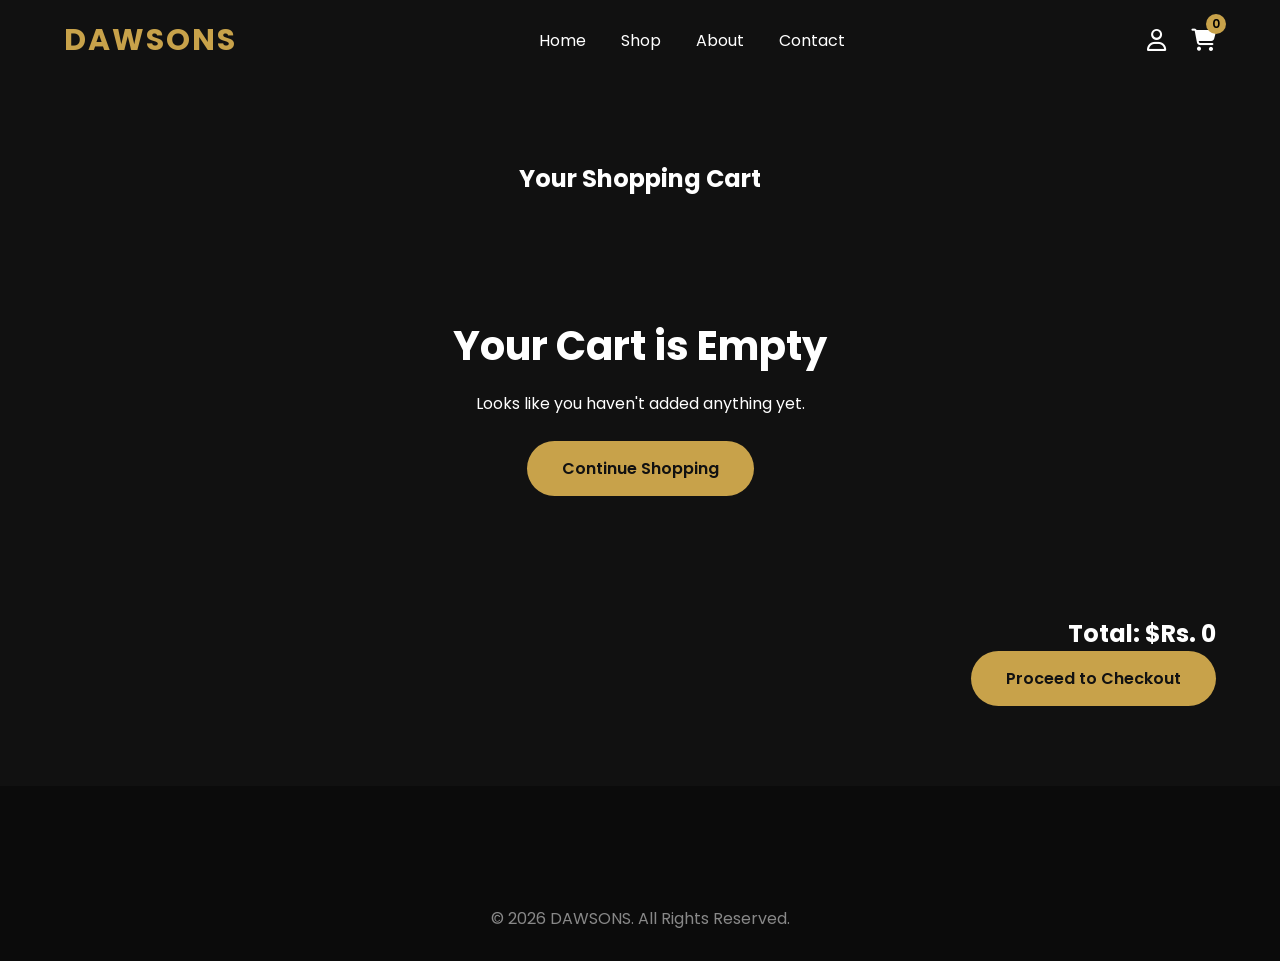
<file: cart.html>
<!DOCTYPE html>
<html lang="en">

<head>

    <meta charset="UTF-8">
    <meta name="viewport" content="width=device-width, initial-scale=1.0">

    <title>DAWSONS | Cart</title>

    <link rel="stylesheet" href="css/style.css">
    <link rel="stylesheet" href="css/responsive.css">

    <link rel="preconnect" href="https://fonts.googleapis.com">
    <link rel="preconnect" href="https://fonts.gstatic.com" crossorigin>

    <link href="https://fonts.googleapis.com/css2?family=Poppins:wght@300;400;500;600;700&display=swap"
        rel="stylesheet">

    <link rel="stylesheet"
        href="https://cdnjs.cloudflare.com/ajax/libs/font-awesome/6.7.2/css/all.min.css">

</head>

<body>

    <!-- NAVBAR -->

    <header>

        <nav class="navbar">

            <a href="index.html" class="logo">DAWSONS</a>

            <ul class="nav-links">

                <li><a href="index.html">Home</a></li>

                <li><a href="shop.html">Shop</a></li>

                <li><a href="about.html">About</a></li>

                <li><a href="contact.html">Contact</a></li>

            </ul>

            <div class="nav-icons">

                <a href="login.html">

                    <i class="fa-regular fa-user"></i>

                </a>

                <a href="cart.html" class="cart-icon">

                    <i class="fa-solid fa-cart-shopping"></i>

                    <span id="cart-count">0</span>

                </a>

            </div>

        </nav>

    </header>

    <!-- CART -->

    <section class="cart-page">

        <h1>Your Shopping Cart</h1>

        <div id="cart-items">

            <!-- Products JS se ayenge -->

        </div>

        <div class="cart-summary">

            <h2>Total: $<span id="cart-total">0</span></h2>

            <a href="checkout.html" class="btn btn-gold">

                Proceed to Checkout

            </a>

        </div>

    </section>

    <!-- FOOTER -->

    <footer>

        <p class="copyright">

            © 2026 DAWSONS. All Rights Reserved.

        </p>

    </footer>

    <script src="js/cart.js"></script>

</body>

</html>
</file>
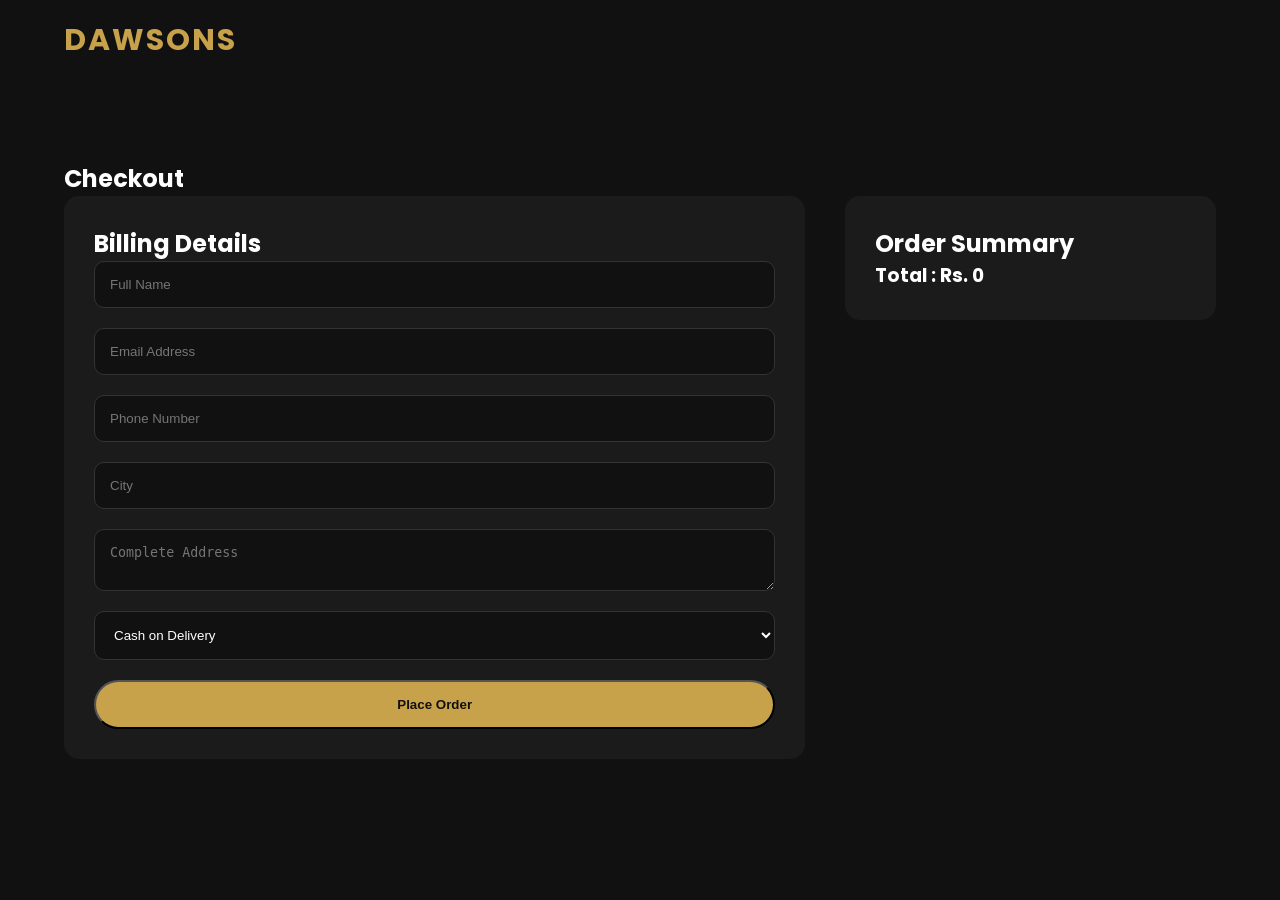
<file: checkout.html>
<!DOCTYPE html>
<html lang="en">

<head>

<meta charset="UTF-8">
<meta name="viewport" content="width=device-width, initial-scale=1.0">

<title>DAWSONS | Checkout</title>

<link rel="stylesheet" href="css/style.css">
<link rel="stylesheet" href="css/responsive.css">

<link rel="preconnect" href="https://fonts.googleapis.com">

<link href="https://fonts.googleapis.com/css2?family=Poppins:wght@300;400;500;600;700&display=swap" rel="stylesheet">

<link rel="stylesheet"
href="https://cdnjs.cloudflare.com/ajax/libs/font-awesome/6.7.2/css/all.min.css">

</head>

<body>

<header>

<nav class="navbar">

<a href="index.html" class="logo">DAWSONS</a>

</nav>

</header>

<section class="checkout">

<h1>Checkout</h1>

<div class="checkout-container">

<div class="checkout-form">

<h2>Billing Details</h2>

<form>

<input type="text" placeholder="Full Name" required>

<input type="email" placeholder="Email Address" required>

<input type="text" placeholder="Phone Number" required>

<input type="text" placeholder="City" required>

<textarea placeholder="Complete Address"></textarea>

<select>

<option>Cash on Delivery</option>

<option>Bank Transfer</option>

<option>JazzCash</option>

<option>EasyPaisa</option>

</select>

<button class="btn btn-gold">

Place Order

</button>

</form>

</div>

<div class="order-summary">

<h2>Order Summary</h2>

<div id="checkout-items">

</div>

<h3>

Total :
<span id="checkout-total">

Rs. 0

</span>

</h3>

</div>

</div>

</section>

<script src="js/cart.js"></script>

</body>

</html>
</file>
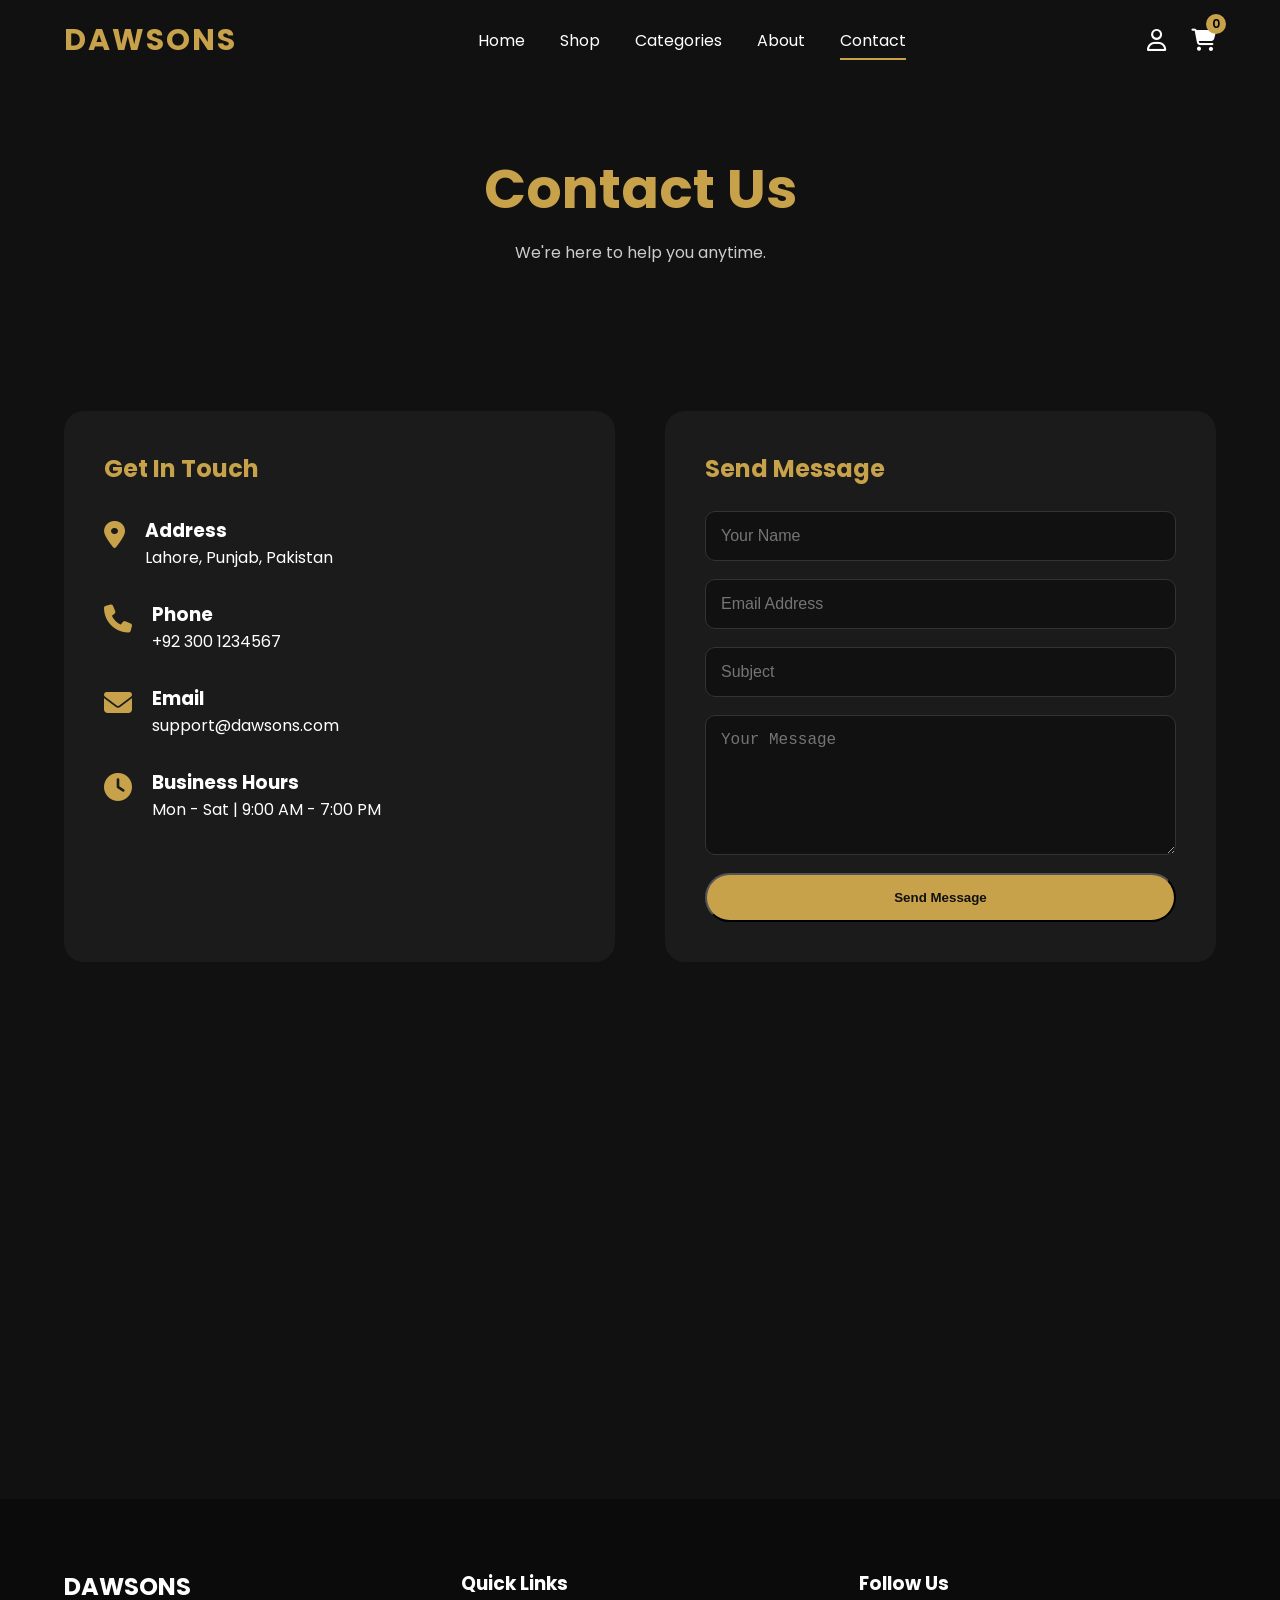
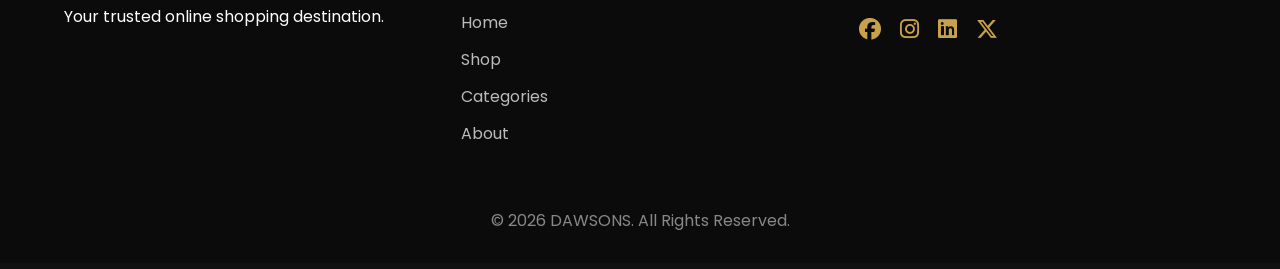
<file: contact.html>
<!DOCTYPE html>
<html lang="en">

<head>

<meta charset="UTF-8">
<meta name="viewport" content="width=device-width, initial-scale=1.0">

<title>DAWSONS | Contact Us</title>

<link rel="stylesheet" href="css/style.css">
<link rel="stylesheet" href="css/responsive.css">

<link rel="preconnect" href="https://fonts.googleapis.com">

<link href="https://fonts.googleapis.com/css2?family=Poppins:wght@300;400;500;600;700&display=swap" rel="stylesheet">

<link rel="stylesheet"
href="https://cdnjs.cloudflare.com/ajax/libs/font-awesome/6.7.2/css/all.min.css">

</head>

<body>

<header>

<nav class="navbar">

<a href="index.html" class="logo">DAWSONS</a>

<ul class="nav-links">

<li><a href="index.html">Home</a></li>

<li><a href="shop.html">Shop</a></li>

<li><a href="categories.html">Categories</a></li>

<li><a href="about.html">About</a></li>

<li><a href="contact.html" class="active">Contact</a></li>

</ul>

<div class="nav-icons">

<a href="login.html">
<i class="fa-regular fa-user"></i>
</a>

<a href="cart.html" class="cart-icon">
<i class="fa-solid fa-cart-shopping"></i>
<span id="cart-count">0</span>
</a>

</div>

</nav>

</header>

<!-- Banner -->

<section class="page-banner">

<h1>Contact Us</h1>

<p>We're here to help you anytime.</p>

</section>

<!-- Contact -->

<section class="contact-section">

<div class="contact-info">

<h2>Get In Touch</h2>

<div class="info-box">

<i class="fa-solid fa-location-dot"></i>

<div>

<h3>Address</h3>

<p>Lahore, Punjab, Pakistan</p>

</div>

</div>

<div class="info-box">

<i class="fa-solid fa-phone"></i>

<div>

<h3>Phone</h3>

<p>+92 300 1234567</p>

</div>

</div>

<div class="info-box">

<i class="fa-solid fa-envelope"></i>

<div>

<h3>Email</h3>

<p>support@dawsons.com</p>

</div>

</div>

<div class="info-box">

<i class="fa-solid fa-clock"></i>

<div>

<h3>Business Hours</h3>

<p>Mon - Sat | 9:00 AM - 7:00 PM</p>

</div>

</div>

</div>

<div class="contact-form">

<h2>Send Message</h2>

<form>

<input type="text" placeholder="Your Name" required>

<input type="email" placeholder="Email Address" required>

<input type="text" placeholder="Subject" required>

<textarea rows="6" placeholder="Your Message"></textarea>

<button class="btn btn-gold">

Send Message

</button>

</form>

</div>

</section>

<!-- Google Map -->

<section class="map">

<iframe
src="https://www.google.com/maps?q=Lahore,Pakistan&output=embed"
allowfullscreen=""
loading="lazy">
</iframe>

</section>

<!-- Footer -->

<footer>

<div class="footer-container">

<div>

<h2>DAWSONS</h2>

<p>Your trusted online shopping destination.</p>

</div>

<div>

<h3>Quick Links</h3>

<a href="index.html">Home</a>
<a href="shop.html">Shop</a>
<a href="categories.html">Categories</a>
<a href="about.html">About</a>

</div>

<div>

<h3>Follow Us</h3>

<i class="fab fa-facebook"></i>
<i class="fab fa-instagram"></i>
<i class="fab fa-linkedin"></i>
<i class="fab fa-x-twitter"></i>

</div>

</div>

<p class="copyright">

© 2026 DAWSONS. All Rights Reserved.

</p>

</footer>

<script src="js/cart.js"></script>

</body>

</html>
</file>
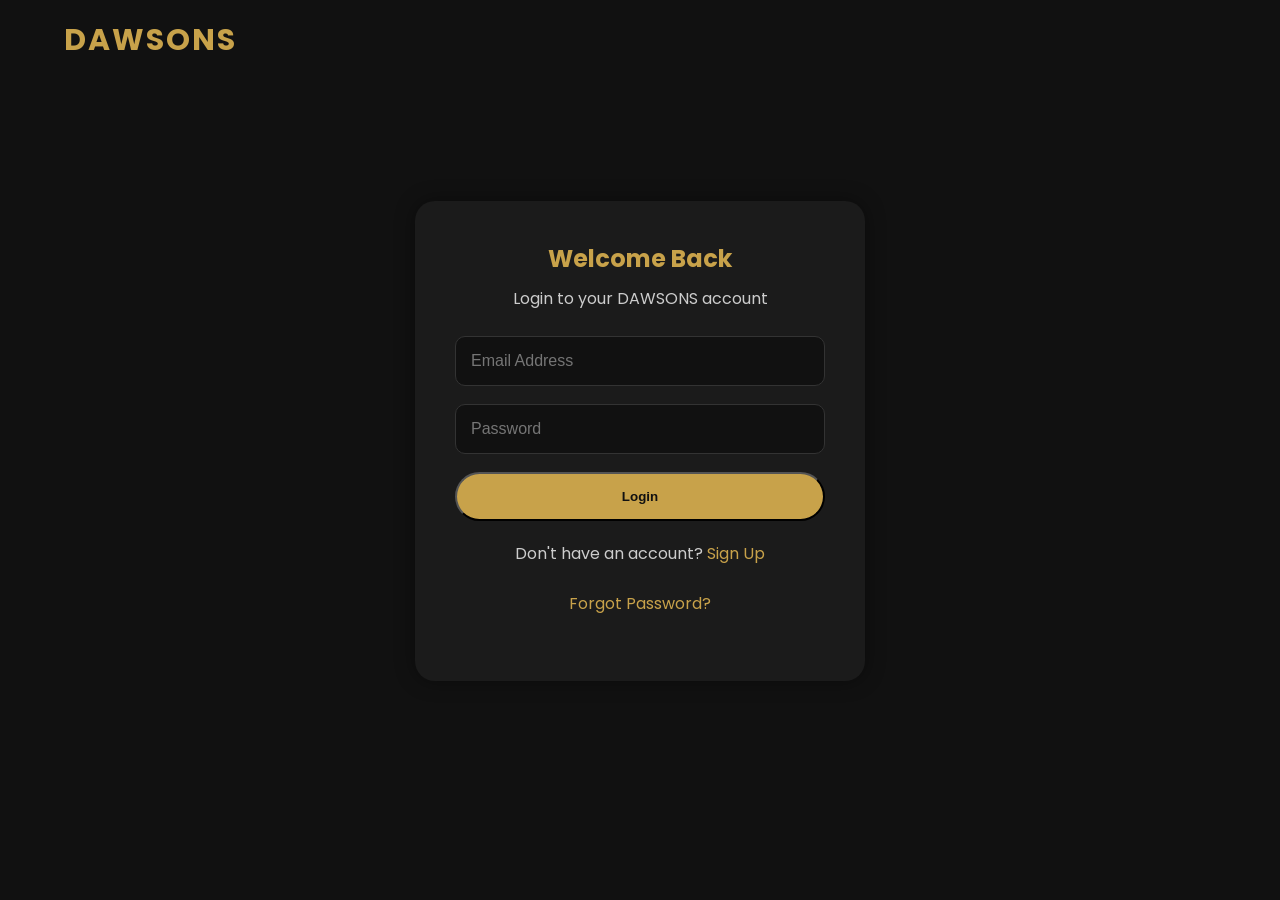
<file: login.html>
<!DOCTYPE html>
<html lang="en">

<head>

<meta charset="UTF-8">
<meta name="viewport" content="width=device-width, initial-scale=1.0">

<title>DAWSONS | Login</title>

<link rel="stylesheet" href="css/style.css">
<link rel="stylesheet" href="css/responsive.css">

<link rel="preconnect" href="https://fonts.googleapis.com">

<link href="https://fonts.googleapis.com/css2?family=Poppins:wght@300;400;500;600;700&display=swap" rel="stylesheet">

<link rel="stylesheet"
href="https://cdnjs.cloudflare.com/ajax/libs/font-awesome/6.7.2/css/all.min.css">

</head>

<body>

<header>

<nav class="navbar">

<a href="index.html" class="logo">DAWSONS</a>

</nav>

</header>

<section class="login-page">

<div class="login-box">

<h2>Welcome Back</h2>

<p>Login to your DAWSONS account</p>

<form>

<input type="email" placeholder="Email Address" required>

<input type="password" placeholder="Password" required>

<button type="submit" class="btn btn-gold">

Login

</button>

</form>

<div class="login-links">

<p>

Don't have an account?

<a href="signup.html">

Sign Up

</a>

</p>

<p>

<a href="#">

Forgot Password?</a>

</p>

</div>

</div>

</section>

<script src="js/script.js"></script>

</body>

</html>
</file>
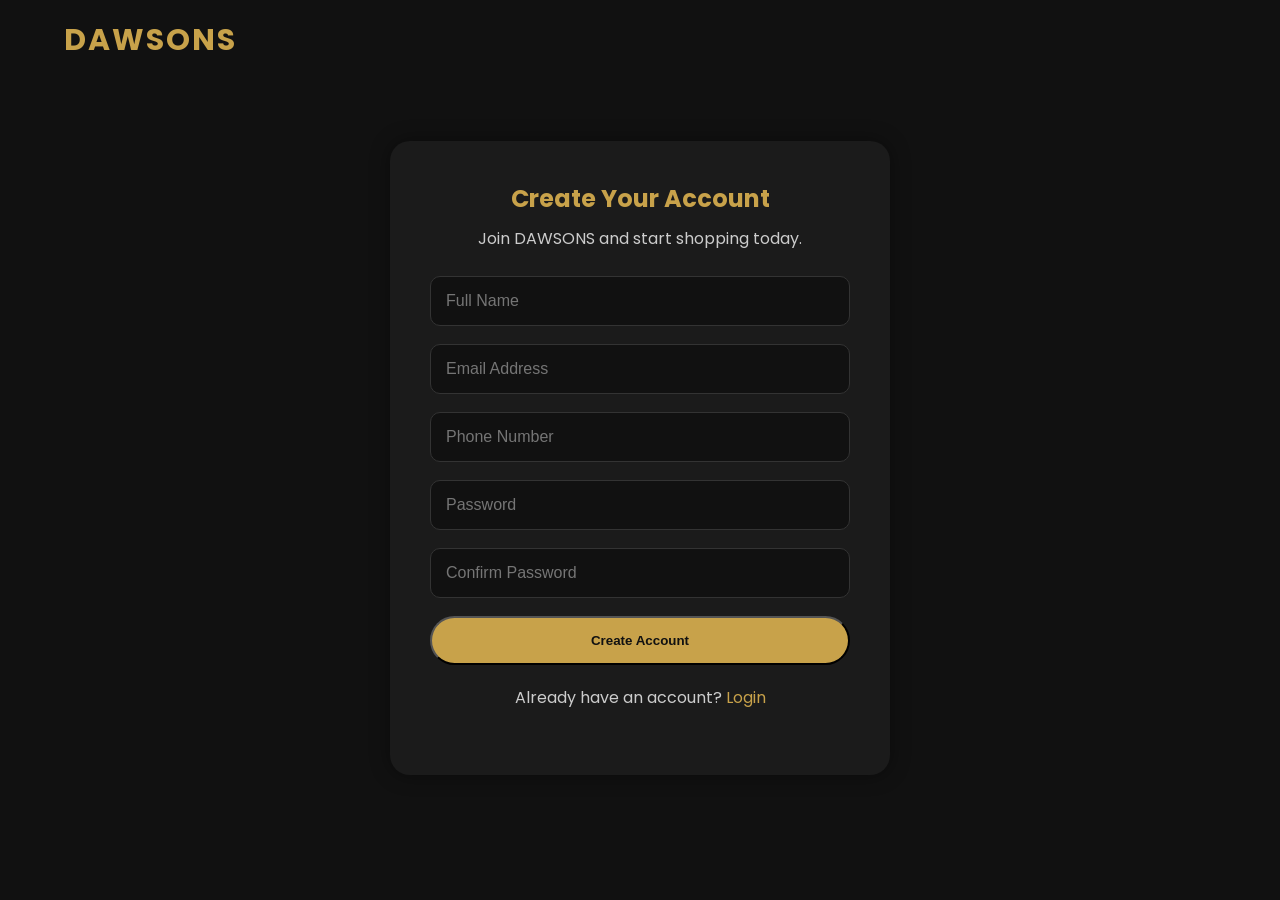
<file: signup.html>
<!DOCTYPE html>
<html lang="en">

<head>

<meta charset="UTF-8">
<meta name="viewport" content="width=device-width, initial-scale=1.0">

<title>DAWSONS | Sign Up</title>

<link rel="stylesheet" href="css/style.css">
<link rel="stylesheet" href="css/responsive.css">

<link rel="preconnect" href="https://fonts.googleapis.com">

<link href="https://fonts.googleapis.com/css2?family=Poppins:wght@300;400;500;600;700&display=swap" rel="stylesheet">

<link rel="stylesheet"
href="https://cdnjs.cloudflare.com/ajax/libs/font-awesome/6.7.2/css/all.min.css">

</head>

<body>

<header>

<nav class="navbar">

<a href="index.html" class="logo">DAWSONS</a>

</nav>

</header>

<section class="signup-page">

<div class="signup-box">

<h2>Create Your Account</h2>

<p>Join DAWSONS and start shopping today.</p>

<form>

<input type="text" placeholder="Full Name" required>

<input type="email" placeholder="Email Address" required>

<input type="tel" placeholder="Phone Number" required>

<input type="password" placeholder="Password" required>

<input type="password" placeholder="Confirm Password" required>

<button type="submit" class="btn btn-gold">

Create Account

</button>

</form>

<div class="signup-links">

<p>

Already have an account?

<a href="login.html">

Login

</a>

</p>

</div>

</div>

</section>

<script src="js/script.js"></script>

</body>

</html>
</file>
<file: css/style.css>
/* ==========================
   GOOGLE FONT
========================== */
@import url('https://fonts.googleapis.com/css2?family=Poppins:wght@300;400;500;600;700;800&display=swap');

/* ==========================
   RESET
========================== */

*{
    margin:0;
    padding:0;
    box-sizing:border-box;
}

html{
    scroll-behavior:smooth;
}

body{
    font-family:'Poppins',sans-serif;
    background:#111111;
    color:#ffffff;
}

a{
    text-decoration:none;
    color:inherit;
}

ul{
    list-style:none;
}

img{
    max-width:100%;
    display:block;
}

/* ==========================
   COLORS
========================== */

:root{

    --black:#111111;
    --white:#ffffff;
    --gold:#C8A24A;
    --gold-light:#dfbe6c;
    --gray:#202020;
    --text:#d8d8d8;
    --shadow:0 10px 25px rgba(0,0,0,.25);

}

/* ==========================
   NAVBAR
========================== */

header{

    position:sticky;
    top:0;
    z-index:999;

}

.navbar{

    width:90%;
    max-width:1400px;

    margin:auto;

    display:flex;
    justify-content:space-between;
    align-items:center;

    padding:18px 0;

}

.logo{

    font-size:30px;
    font-weight:700;
    color:var(--gold);
    letter-spacing:2px;

}

.nav-links{

    display:flex;
    gap:35px;

}

.nav-links a{

    color:white;
    transition:.3s;

    position:relative;

}

.nav-links a::after{

    content:'';

    position:absolute;

    left:0;
    bottom:-8px;

    width:0;
    height:2px;

    background:var(--gold);

    transition:.3s;

}

.nav-links a:hover::after,
.nav-links .active::after{

    width:100%;

}

.nav-links a:hover{

    color:var(--gold);

}

/* ==========================
SEARCH
========================== */

.search-box{

    display:flex;

    background:#202020;

    border-radius:50px;

    overflow:hidden;

}

.search-box input{

    width:220px;

    padding:12px 18px;

    border:none;

    outline:none;

    background:transparent;

    color:white;

}

.search-box button{

    width:55px;

    border:none;

    background:var(--gold);

    cursor:pointer;

    color:black;

    transition:.3s;

}

.search-box button:hover{

    background:var(--gold-light);

}

/* ==========================
ICONS
========================== */

.nav-icons{

    display:flex;
    gap:25px;

    align-items:center;

}

.nav-icons a{

    font-size:22px;

    position:relative;

    transition:.3s;

}

.nav-icons a:hover{

    color:var(--gold);

}

.cart-icon span{

    position:absolute;

    top:-10px;
    right:-10px;

    width:20px;
    height:20px;

    border-radius:50%;

    background:var(--gold);

    color:black;

    display:flex;

    justify-content:center;
    align-items:center;

    font-size:12px;
    font-weight:600;

}

/* ==========================
MENU BUTTON
========================== */

.menu-btn{

    display:none;

    font-size:26px;

    cursor:pointer;

}
/* ==========================
HERO SECTION
========================== */

.hero{

     min-height:90vh;

    display:flex;

    align-items:center;

    justify-content:center;

    text-align:center;

    position:relative;

    background-image:
    linear-gradient(rgba(0,0,0,.65), rgba(0,0,0,.65)),
    url("../images/hero/hero1.jpg");

    background-size:cover;

    background-position:center;

    background-repeat:no-repeat;

    transition:background-image 1s ease-in-out;

}

.hero-content{

    width:90%;

    max-width:1300px;

    margin:auto;

}

.hero-tag{

    display:inline-block;

    padding:10px 22px;

    border:1px solid var(--gold);

    color:var(--gold);

    border-radius:40px;

    margin-bottom:25px;

}

.hero h1{

    font-size:65px;

    line-height:1.2;

    margin-bottom:25px;

}

.hero h1 span{

    color:var(--gold);

}

.hero p{

    width:600px;

    max-width:100%;

    color:#d7d7d7;

    font-size:18px;

    line-height:32px;

    margin-bottom:40px;

}

.hero-btns{

    display:flex;

    gap:20px;

}

.btn{

    display:inline-block;

    padding:15px 35px;

    border-radius:50px;

    transition:.3s;

    font-weight:600;

}

.btn-gold{

    background:var(--gold);

    color:#111;

}

.btn-gold:hover{

    transform:translateY(-4px);

    background:var(--gold-light);

}

.btn-outline{

    border:2px solid white;

}

.btn-outline:hover{

    background:white;

    color:black;

}
/*==========================
SECTION TITLE
==========================*/

.section-title{

    text-align:center;

    margin:90px 0 50px;

}

.section-title span{

    color:var(--gold);

    letter-spacing:2px;

    text-transform:uppercase;

    font-size:14px;

}

.section-title h2{

    font-size:42px;

    margin:15px 0;

}

.section-title p{

    color:#bbbbbb;

}

/*==========================
CATEGORIES
==========================*/

.categories{

    width:90%;

    max-width:1300px;

    margin:auto;

    padding-bottom:80px;

}

.category-grid{

    display:grid;

    grid-template-columns:repeat(3,1fr);

    gap:30px;

}

.category-card{

    position:relative;

    overflow:hidden;

    border-radius:18px;

    cursor:pointer;

}

.category-card img{

    width:100%;

    height:280px;

    object-fit:cover;

    transition:.5s;

}

.category-overlay{

    position:absolute;

    inset:0;

    background:rgba(0,0,0,.45);

    display:flex;

    justify-content:center;

    align-items:center;

    transition:.4s;

}

.category-overlay h3{

    color:white;

    font-size:28px;

    transition:.3s;

}

.category-card:hover img{

    transform:scale(1.1);

}

.category-card:hover .category-overlay{

    background:rgba(200,162,74,.55);

}

.category-card:hover h3{

    color:#111;

}
/*==========================
FEATURED PRODUCTS
==========================*/

.featured{

    width:90%;
    max-width:1300px;
    margin:auto;
    padding:80px 0;

}

.product-grid{

    display:grid;
    grid-template-columns:repeat(4,1fr);
    gap:30px;

}

.product-card{

    background:#1b1b1b;
    border-radius:18px;
    overflow:hidden;
    transition:.35s;
    position:relative;
    box-shadow:var(--shadow);

}

.product-card:hover{

    transform:translateY(-10px);

}

.product-card img{

    width:100%;
    height:280px;
    object-fit:cover;

}

.sale{

    position:absolute;
    top:15px;
    left:15px;

    background:var(--gold);
    color:#111;

    padding:6px 14px;

    border-radius:20px;

    font-size:12px;

    font-weight:600;

}

.product-info{

    padding:20px;

}

.product-info h3{

    margin-bottom:10px;

}

.stars{

    color:gold;
    margin-bottom:15px;

}

.price{

    display:flex;
    gap:12px;
    align-items:center;
    margin-bottom:20px;

}

.new-price{

    color:var(--gold);
    font-size:22px;
    font-weight:700;

}

.old-price{

    color:#888;
    text-decoration:line-through;

}

.cart-btn{

    width:100%;

    padding:14px;

    border:none;

    border-radius:50px;

    background:var(--gold);

    color:#111;

    font-weight:600;

    cursor:pointer;

    transition:.3s;

}

.cart-btn:hover{

    background:var(--gold-light);

}
/*==========================
WHY CHOOSE US
==========================*/

.why-us{

    width:90%;
    max-width:1300px;
    margin:auto;
    padding:80px 0;

}

.why-grid{

    display:grid;
    grid-template-columns:repeat(4,1fr);
    gap:25px;

}

.why-card{

    background:#1b1b1b;

    padding:40px 25px;

    text-align:center;

    border-radius:18px;

    transition:.35s;

    border:1px solid transparent;

}

.why-card:hover{

    transform:translateY(-10px);

    border-color:var(--gold);

}

.why-card i{

    font-size:50px;

    color:var(--gold);

    margin-bottom:20px;

}

.why-card h3{

    margin-bottom:15px;

}

.why-card p{

    color:#bbbbbb;

    line-height:28px;

}
/*==========================
TESTIMONIALS
==========================*/

.testimonials{

width:90%;
max-width:1300px;
margin:auto;
padding:90px 0;

}

.testimonial-grid{

display:grid;
grid-template-columns:repeat(3,1fr);
gap:30px;

}

.testimonial-card{

background:#1b1b1b;
padding:35px;
border-radius:18px;
text-align:center;
transition:.3s;

}

.testimonial-card:hover{

transform:translateY(-8px);

}

.testimonial-card img{

width:90px;
height:90px;
border-radius:50%;
object-fit:cover;
margin:auto;
margin-bottom:20px;
border:3px solid var(--gold);

}

.testimonial-card h3{

margin-bottom:10px;

}

.testimonial-card p{

color:#bbb;
line-height:28px;

}
/*==========================
FLASH SALE
==========================*/

.newsletter{

padding:100px 20px;
text-align:center;

}

.newsletter h2{

font-size:42px;
margin-bottom:20px;

}

.newsletter p{

color:#bbb;
margin-bottom:30px;

}

.newsletter form{

display:flex;
justify-content:center;
gap:15px;
flex-wrap:wrap;

}

.newsletter input{

width:350px;
padding:15px;
border:none;
border-radius:50px;

}

.newsletter button{

padding:15px 35px;
background:var(--gold);
border:none;
border-radius:50px;
font-weight:600;
cursor:pointer;

}
footer{

background:#0b0b0b;
padding:70px 0 30px;

}

.footer-container{

width:90%;
max-width:1300px;
margin:auto;

display:grid;

grid-template-columns:repeat(3,1fr);

gap:40px;

}

.footer-container a{

display:block;

margin:12px 0;

color:#bbb;

}

.footer-container i{

font-size:22px;

margin-right:15px;

margin-top:20px;

color:var(--gold);

cursor:pointer;

}

.copyright{

text-align:center;

margin-top:50px;

color:#888;

}
#topBtn{

position:fixed;

bottom:25px;

right:25px;

width:55px;

height:55px;

border:none;

border-radius:50%;

background:var(--gold);

color:#111;

font-size:22px;

cursor:pointer;

display:none;

}
/*==========================
SHOP PAGE
==========================*/

.shop-banner{

height:300px;

background:linear-gradient(rgba(0,0,0,.65),rgba(0,0,0,.65)),
url("../images/shop-banner.jpg");

background-size:cover;

background-position:center;

display:flex;

justify-content:center;

align-items:center;

text-align:center;

}

.shop-banner h1{

font-size:60px;

color:var(--gold);

}

.shop-banner p{

margin-top:15px;

}

.shop-banner a{

color:white;

}

.shop{

width:90%;

max-width:1400px;

margin:80px auto;

display:grid;

grid-template-columns:280px 1fr;

gap:40px;

}

.sidebar{

background:#1b1b1b;

padding:25px;

border-radius:18px;

height:fit-content;

}

.sidebar h3{

margin:25px 0 15px;

color:var(--gold);

}

.sidebar ul li{

margin:12px 0;

cursor:pointer;

}

.shop-top{

display:flex;

justify-content:space-between;

align-items:center;

margin-bottom:35px;

}

.shop-top select{

padding:12px 20px;

border:none;

border-radius:8px;

background:#1b1b1b;

color:white;

}
.shop-actions{

display:flex;

gap:15px;

}

.shop-actions input{

width:250px;

padding:12px 18px;

border:none;

outline:none;

background:#1b1b1b;

color:white;

border-radius:8px;

}

.shop-actions select{

padding:12px 18px;

background:#1b1b1b;

color:white;

border:none;

border-radius:8px;

cursor:pointer;

}
/*==========================
CART PAGE
==========================*/

.cart-page{

width:90%;

max-width:1200px;

margin:80px auto;

}

.cart-page h1{

margin-bottom:40px;

text-align:center;

}

.cart-item{

display:flex;

align-items:center;

justify-content:space-between;

background:#1b1b1b;

padding:20px;

border-radius:15px;

margin-bottom:20px;

}

.cart-item img{

width:120px;

height:120px;

object-fit:cover;

border-radius:10px;

}

.cart-info{

flex:1;

margin-left:20px;

}

.cart-info h3{

margin-bottom:10px;

}

.cart-summary{

margin-top:40px;

text-align:right;

}

.remove-btn{

background:red;

color:white;

border:none;

padding:10px 18px;

cursor:pointer;

border-radius:8px;

}
.quantity{

display:flex;

align-items:center;

gap:12px;

margin-top:15px;

}

.quantity button{

width:35px;

height:35px;

border:none;

cursor:pointer;

background:var(--gold);

color:#111;

font-size:18px;

border-radius:6px;

}

.quantity span{

font-size:18px;

font-weight:600;

}

.empty-cart{

text-align:center;

padding:80px 20px;

}

.empty-cart h2{

font-size:40px;

margin-bottom:15px;

}

.empty-cart p{

margin-bottom:25px;

}
/*====================
CHECKOUT
====================*/

.checkout{

width:90%;

max-width:1300px;

margin:80px auto;

}

.checkout-container{

display:grid;

grid-template-columns:2fr 1fr;

gap:40px;

}

.checkout-form{

background:#1b1b1b;

padding:30px;

border-radius:15px;

}

.checkout-form form{

display:flex;

flex-direction:column;

gap:20px;

}

.checkout-form input,
.checkout-form textarea,
.checkout-form select{

padding:15px;

background:#111;

border:1px solid #333;

color:#fff;

border-radius:10px;

}

.order-summary{

background:#1b1b1b;

padding:30px;

border-radius:15px;

height:fit-content;

}
/*==========================
LOGIN PAGE
==========================*/

.login-page{

min-height:80vh;

display:flex;

justify-content:center;

align-items:center;

padding:60px 20px;

}

.login-box{

width:100%;

max-width:450px;

background:#1b1b1b;

padding:40px;

border-radius:20px;

text-align:center;

box-shadow:0 0 20px rgba(0,0,0,.4);

}

.login-box h2{

color:var(--gold);

margin-bottom:10px;

}

.login-box p{

color:#ccc;

margin-bottom:25px;

}

.login-box form{

display:flex;

flex-direction:column;

gap:18px;

}

.login-box input{

padding:15px;

background:#111;

border:1px solid #333;

color:#fff;

border-radius:10px;

font-size:16px;

outline:none;

}

.login-box input:focus{

border-color:var(--gold);

}

.login-links{

margin-top:20px;

}

.login-links a{

color:var(--gold);

text-decoration:none;

}

.login-links a:hover{

text-decoration:underline;

}
/*==========================
SIGNUP PAGE
==========================*/

.signup-page{

min-height:80vh;

display:flex;

justify-content:center;

align-items:center;

padding:60px 20px;

}

.signup-box{

width:100%;

max-width:500px;

background:#1b1b1b;

padding:40px;

border-radius:20px;

box-shadow:0 0 20px rgba(0,0,0,.4);

text-align:center;

}

.signup-box h2{

color:var(--gold);

margin-bottom:10px;

}

.signup-box p{

color:#ccc;

margin-bottom:25px;

}

.signup-box form{

display:flex;

flex-direction:column;

gap:18px;

}

.signup-box input{

padding:15px;

background:#111;

border:1px solid #333;

color:#fff;

border-radius:10px;

font-size:16px;

outline:none;

}

.signup-box input:focus{

border-color:var(--gold);

}

.signup-links{

margin-top:20px;

}

.signup-links a{

color:var(--gold);

text-decoration:none;

}

.signup-links a:hover{

text-decoration:underline;

}
/*==========================
ABOUT PAGE
==========================*/

.about-banner{

height:300px;

display:flex;

justify-content:center;

align-items:center;

flex-direction:column;

background:#111;

text-align:center;

}

.about-banner h1{

font-size:55px;

color:var(--gold);

}

.about-banner p{

margin-top:15px;

color:#ddd;

}

.about-section{

width:90%;

max-width:1200px;

margin:80px auto;

display:grid;

grid-template-columns:1fr 1fr;

gap:50px;

align-items:center;

}

.about-image img{

width:100%;

border-radius:20px;

}

.about-content h2{

font-size:40px;

margin-bottom:20px;

color:var(--gold);

}

.about-content p{

line-height:1.8;

margin-bottom:20px;

color:#ccc;

}

.mission{

width:90%;

max-width:1200px;

margin:60px auto;

display:grid;

grid-template-columns:repeat(3,1fr);

gap:30px;

}

.mission-card{

background:#1b1b1b;

padding:35px;

border-radius:20px;

text-align:center;

transition:.3s;

}

.mission-card:hover{

transform:translateY(-10px);

}

.mission-card i{

font-size:45px;

color:var(--gold);

margin-bottom:20px;

}

.mission-card h3{

margin-bottom:15px;

}

.mission-card p{

color:#bbb;

line-height:1.7;

}
/*==========================
STATS SECTION
==========================*/

.stats{

    width: 90%;
    max-width: 1200px;
    margin: 80px auto;

}

.stats-container{

    display: grid;
    grid-template-columns: repeat(4,1fr);
    gap: 25px;

}

.stat-box{

    background: #1b1b1b;
    padding: 35px;
    border-radius: 20px;
    text-align: center;
    transition: .3s;

}

.stat-box:hover{

    transform: translateY(-8px);

}

.stat-box h2{

    color: var(--gold);
    font-size: 40px;
    margin-bottom: 10px;

}

.stat-box p{

    color: #ccc;
    font-size: 18px;

}
/*==========================
CATEGORIES PAGE
==========================*/

.page-banner{

height:250px;

display:flex;

flex-direction:column;

justify-content:center;

align-items:center;

background:#111;

}

.page-banner h1{

font-size:55px;

color:var(--gold);

}

.page-banner p{

margin-top:10px;

color:#ccc;

}

.categories-page{

width:90%;

max-width:1300px;

margin:80px auto;

display:grid;

grid-template-columns:repeat(3,1fr);

gap:30px;

}

.categories-page .category-card{

background:#1b1b1b;

padding:20px;

border-radius:20px;

text-align:center;

transition:.3s;

}

.categories-page .category-card:hover{

transform:translateY(-10px);

}

.categories-page img{

width:100%;

height:220px;

object-fit:cover;

border-radius:15px;

margin-bottom:20px;

}

.categories-page h3{

margin-bottom:20px;

}
/*==========================
CONTACT PAGE
==========================*/

.contact-section{

width:90%;

max-width:1200px;

margin:80px auto;

display:grid;

grid-template-columns:1fr 1fr;

gap:50px;

}

.contact-info{

background:#1b1b1b;

padding:40px;

border-radius:20px;

}

.contact-info h2{

color:var(--gold);

margin-bottom:30px;

}

.info-box{

display:flex;

gap:20px;

margin-bottom:30px;

align-items:flex-start;

}

.info-box i{

font-size:28px;

color:var(--gold);

margin-top:5px;

}

.contact-form{

background:#1b1b1b;

padding:40px;

border-radius:20px;

}

.contact-form h2{

color:var(--gold);

margin-bottom:25px;

}

.contact-form form{

display:flex;

flex-direction:column;

gap:18px;

}

.contact-form input,
.contact-form textarea{

padding:15px;

background:#111;

border:1px solid #333;

border-radius:10px;

color:white;

font-size:16px;

outline:none;

}

.contact-form input:focus,
.contact-form textarea:focus{

border-color:var(--gold);

}

.map{

width:90%;

max-width:1200px;

margin:50px auto;

}

.map iframe{

width:100%;

height:400px;

border:none;

border-radius:20px;

}
@media (max-width: 768px) {

    .menu-btn {
        display: block;
        font-size: 28px;
        cursor: pointer;
    }

    .nav-links {
        display: none;
        position: absolute;
        top: 80px;
        left: 0;
        width: 100%;
        background: #111;
        flex-direction: column;
        text-align: center;
        padding: 20px 0;
    }

    .nav-links.active {
        display: flex;
    }

    .nav-links li {
        margin: 15px 0;
    }
}
</file>
<file: css/responsive.css>
@media(max-width:992px){

.nav-links{

display:none;

}

.search-box{

display:none;

}

.menu-btn{

display:block;

}

.navbar{

width:95%;

}

}
.hero{

text-align:center;

}

.hero-content{

width:95%;

}

.hero h1{

font-size:42px;

}

.hero p{

font-size:16px;

margin:auto;

margin-bottom:30px;

}

.hero-btns{

justify-content:center;

flex-wrap:wrap;

}
.category-grid{

grid-template-columns:repeat(2,1fr);

}

@media(max-width:768px){

.category-grid{

grid-template-columns:1fr;

}

.section-title h2{

font-size:32px;

}

}
@media(max-width:1100px){

.product-grid{

grid-template-columns:repeat(2,1fr);

}

}

@media(max-width:650px){

.product-grid{

grid-template-columns:1fr;

}

}
@media(max-width:992px){

.why-grid{

grid-template-columns:repeat(2,1fr);

}

}

@media(max-width:600px){

.why-grid{

grid-template-columns:1fr;

}

}
@media(max-width:992px){

.shop{

grid-template-columns:1fr;

}

.sidebar{

order:2;

}

}
@media(max-width:768px){

.shop-top{

flex-direction:column;

gap:20px;

}

.shop-actions{

flex-direction:column;

width:100%;

}

.shop-actions input{

width:100%;

}

}
@media(max-width:992px){

.about-section{

grid-template-columns:1fr;

}

.mission{

grid-template-columns:1fr;

}

}
@media(max-width:992px){

.categories-page{

grid-template-columns:repeat(2,1fr);

}

}

@media(max-width:600px){

.categories-page{

grid-template-columns:1fr;

}

}
@media(max-width:992px){

.contact-section{

grid-template-columns:1fr;

}

}
</file>
